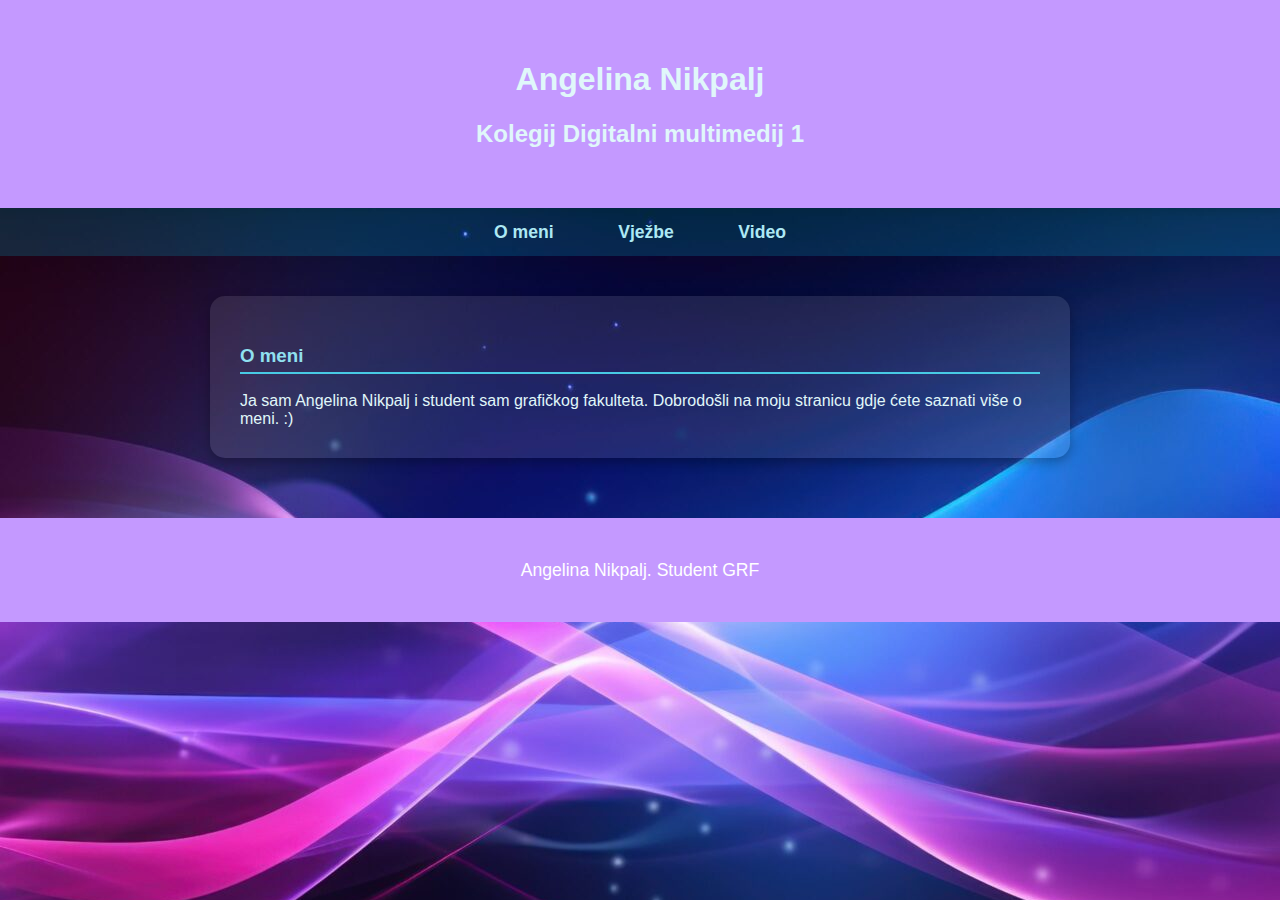
<file: index.html>
<!DOCTYPE html>
<html>
<head>
  <meta charset="UTF-8">
  <meta name="viewport" content="width=device-width, initial-scale=1.0">
  <title>Angelina Nikpalj - projektni zadatak 3</title>
  <link rel="stylesheet" href="stil.css"/>
 </head>
 <body>
  <header>
    <h1>Angelina Nikpalj</h1>
    <h2>Kolegij Digitalni multimedij 1</h2>
  </header>
  <nav>
    <ul>
      <li><a href="o_meni.html">O meni</a></li>
      <li><a href="vjezbe.html">Vježbe</a></li>
      <li><a href="video.html">Video</a></li>
    </ul>
  </nav>
  <section>
  <h3>O meni</h3>
  Ja sam Angelina Nikpalj i student sam grafičkog fakulteta.
  Dobrodošli na moju stranicu gdje ćete saznati više o meni. :)
  </section>
   <footer>
    <p> Angelina Nikpalj. Student GRF</p>
  </footer>
 </html>
</file>
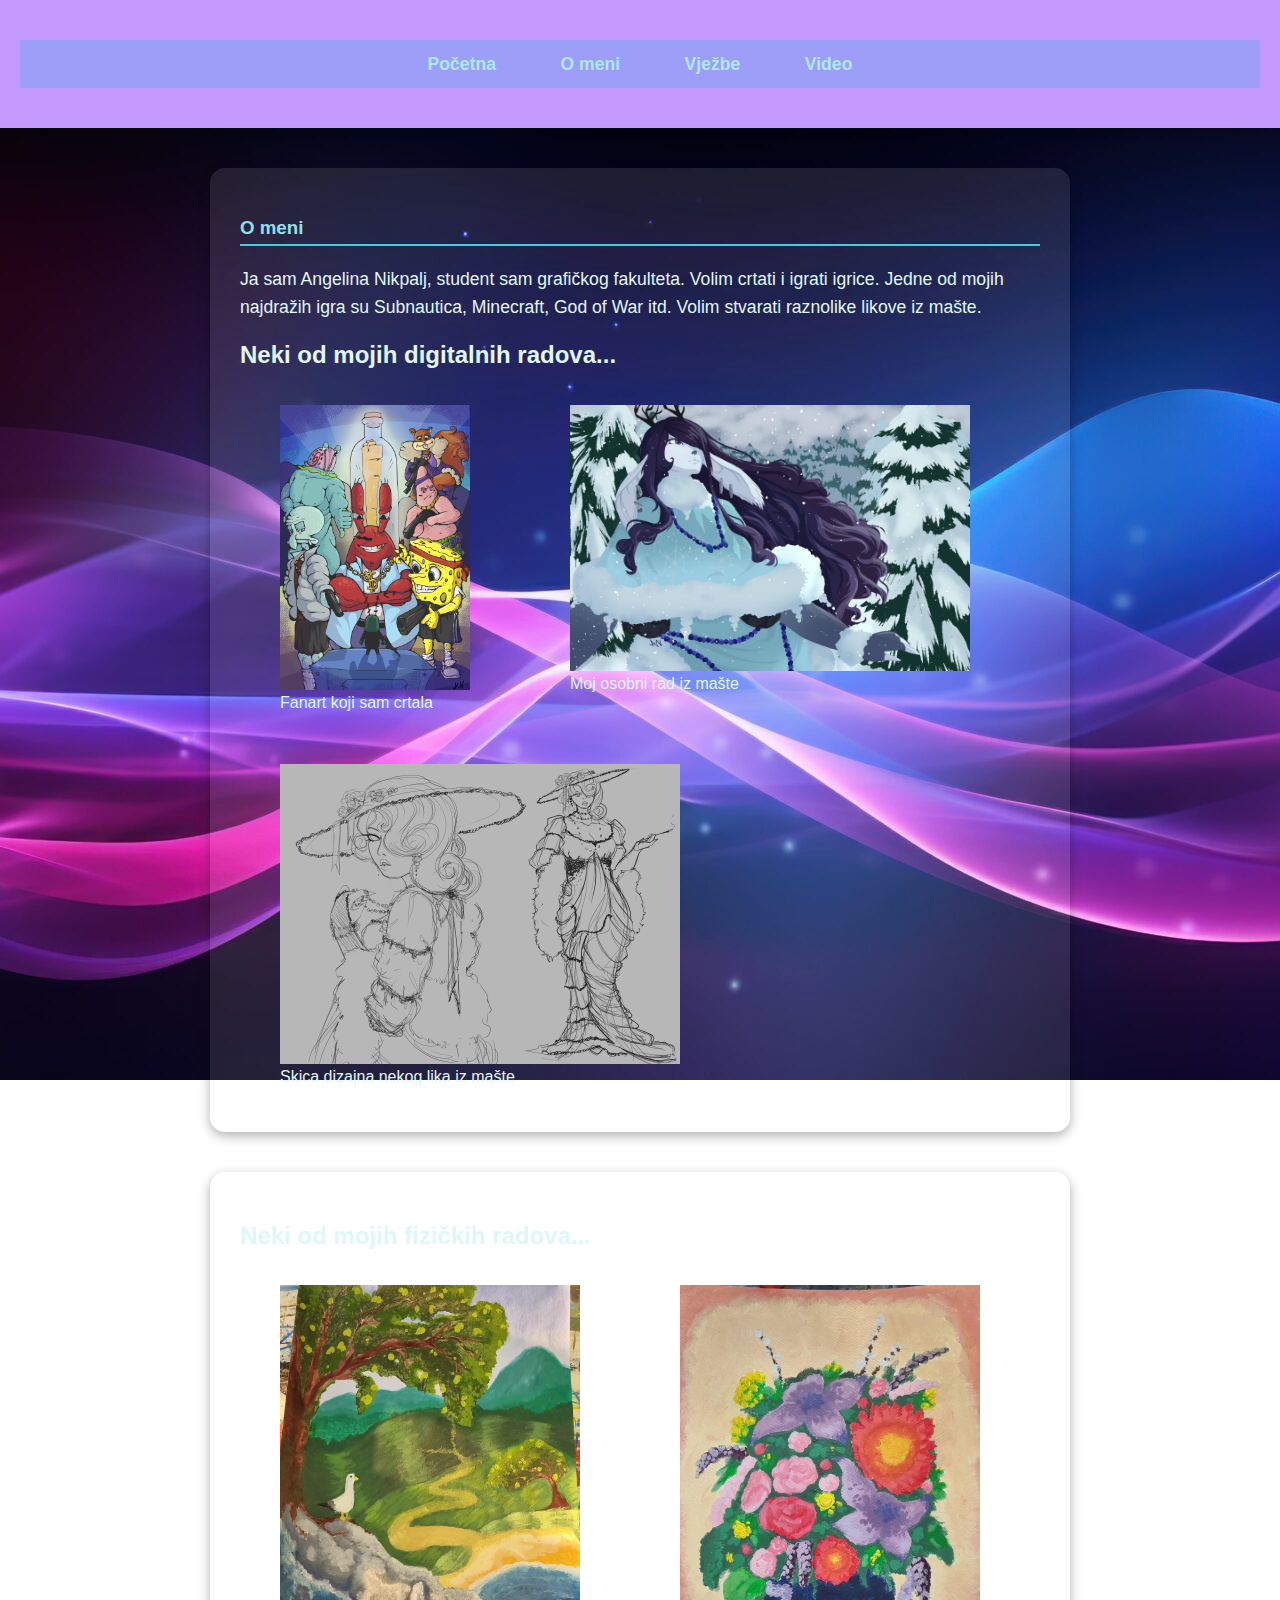
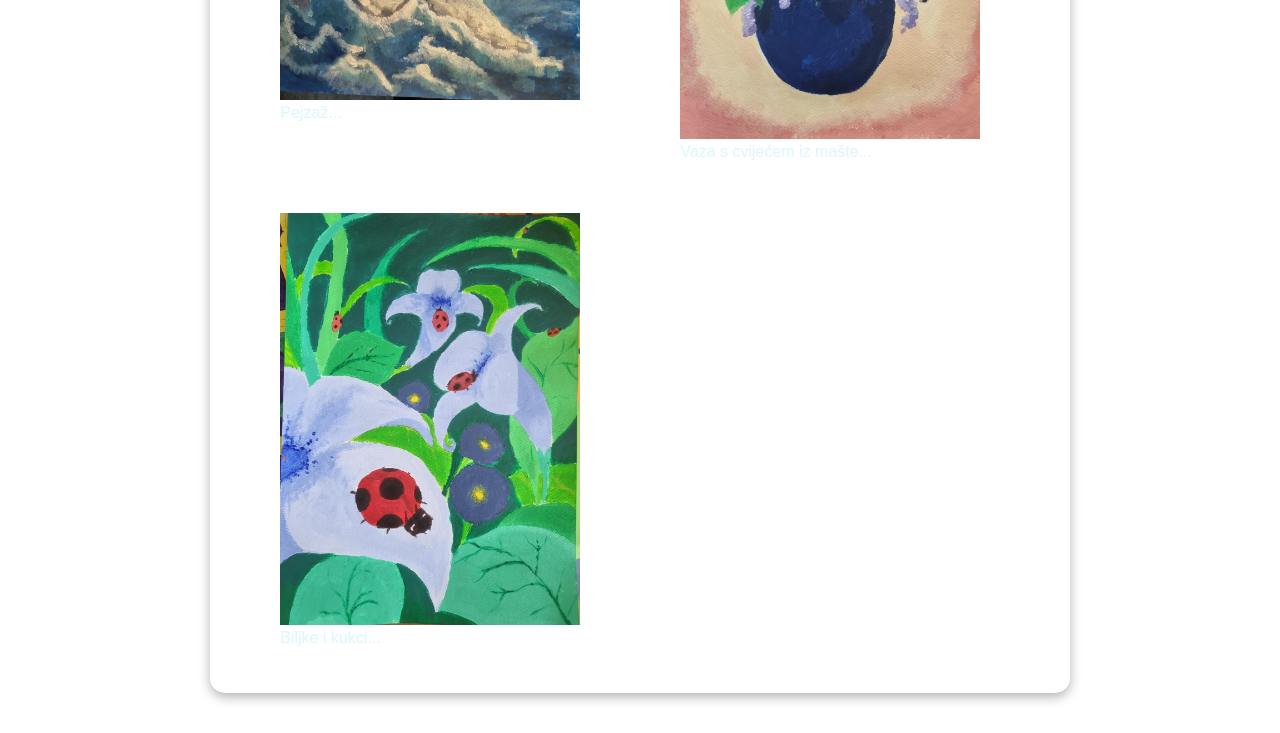
<file: o_meni.html>
<!DOCTYPE html>
<html>
<head>
  <meta charset="UTF-8">
  <meta name="viewport" content="width=device-width, initial-scale=1.0">
  <title>Angelina Nikpalj - projektni zadatak 3</title>
  <link rel="stylesheet" href="stil.css"/>
  <header>
   <nav>
    <ul>
	  <li><a href="index.html">Početna</a></li>
      <li><a href="o_meni.html">O meni</a></li>
      <li><a href="vjezbe.html">Vježbe</a></li>
      <li><a href="video.html">Video</a></li>
    </ul>
  </nav>
  </header>
  <section>
  <h3>O meni</h3>
  <p>Ja sam Angelina Nikpalj, student sam grafičkog fakulteta. Volim crtati i igrati igrice. Jedne od mojih najdražih igra su Subnautica, Minecraft, God of War itd.
  Volim stvarati raznolike likove iz mašte.</p>
  <h2>Neki od mojih digitalnih radova...</h2>
  <div style="display: flex; flex-wrap: wrap; gap: 20px; justify-content: justify;">
    <figure>
      <img src="Materijali/glorb_fanart_png.png" style="width: 190px;">
	  <figcaption>Fanart koji sam crtala</figcaption>
    </figure>
    <figure>
      <img src="Materijali/new oc2 art_png.png" style="width: 400px;">
	  <figcaption>Moj osobni rad iz mašte</figcaption>
    </figure>
    <figure>
      <img src="Materijali/baba human v2.png"  style="width: 400px;">
	  <figcaption>Skica dizajna nekog lika iz mašte</figcaption>
    </figure>
  </div>
  </section>
  <section> 
  <h2>Neki od mojih fizičkih radova...</h2>
  <div style="display: flex; flex-wrap: wrap; gap: 20px; justify-content: justify;">
    <figure>
      <img src="Materijali/slika1rad.jpeg" style="width: 300px;">
	  <figcaption>Pejzaž...</figcaption>
    </figure>
    <figure>
      <img src="Materijali/slika2rad.jpeg" style="width: 300px;">
	  <figcaption>Vaza s cvijećem iz mašte...</figcaption>
    </figure>
    <figure>
      <img src="Materijali/slika3rad.jpeg"  style="width: 300px;">
	  <figcaption>Biljke i kukci...</figcaption>
    </figure>
  </div></section>
</file>
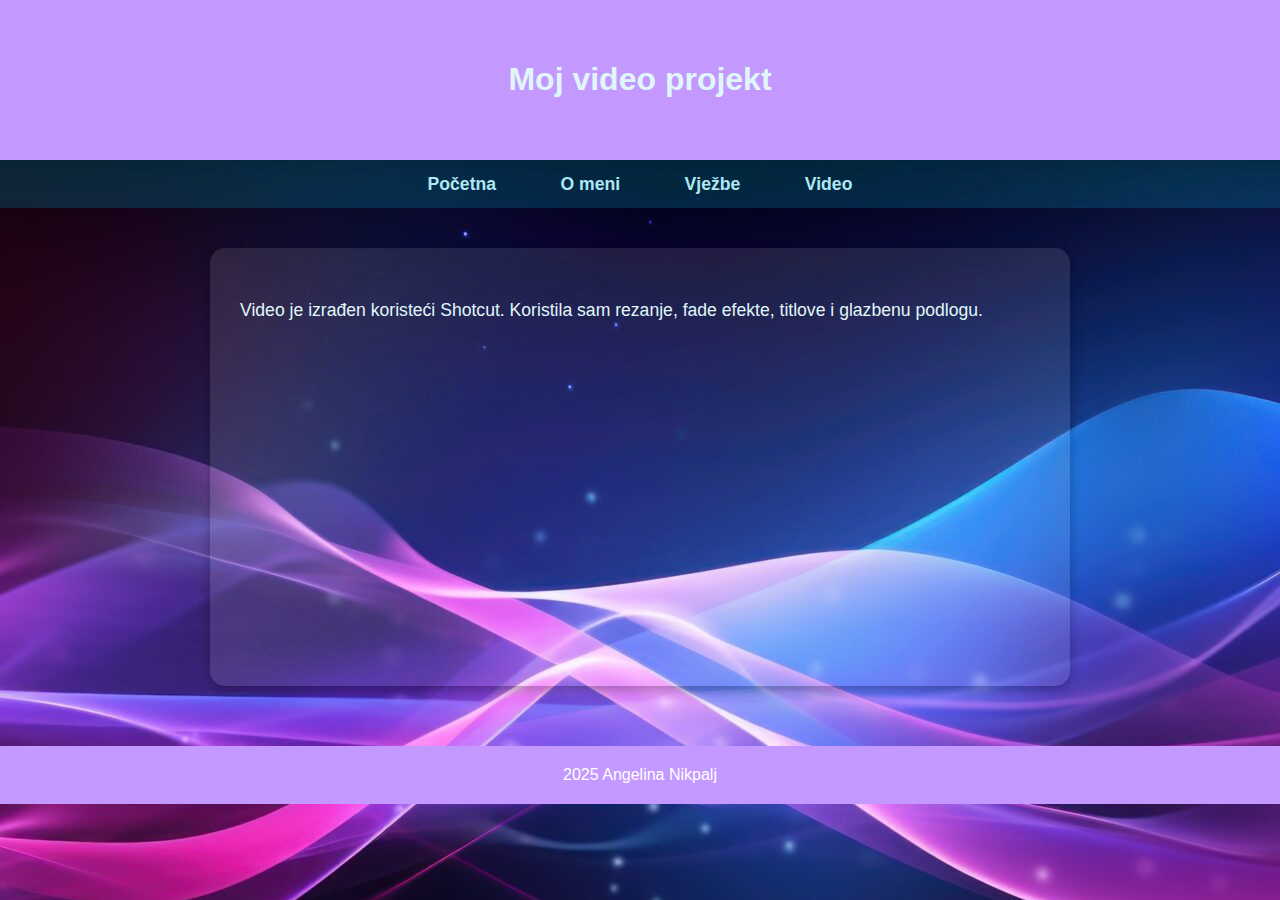
<file: video.html>
<!DOCTYPE html>
<html>
<head>
  <meta charset="UTF-8">
  <title>Video</title>
  <link rel="stylesheet" href="stil.css"/>
</head>
<body>
  <header>
    <h1>Moj video projekt</h1>
  </header>

  <nav>
    <ul>
      <li><a href="index.html">Početna</a></li>
      <li><a href="o_meni.html">O meni</a></li>
      <li><a href="vjezbe.html">Vježbe</a></li>
      <li><a href="video.html">Video</a></li>
    </ul>
  </nav>

  <main>
    <section>
      <p>Video je izrađen koristeći Shotcut. Koristila sam rezanje, fade efekte, titlove i glazbenu podlogu.</p>

      <iframe width="640" height="315"
       src="https://youtube.com/shorts/kwcYvIu5GHk?feature=share"
        style="display: block; margin: 0 auto;"
        title="YouTube video player" frameborder="0"
        allow="accelerometer; autoplay; clipboard-write; encrypted-media; gyroscope; picture-in-picture"
        allowfullscreen></iframe>
    </section>
  </main>

  <footer>
    2025 Angelina Nikpalj
  </footer>
</body>
</html>
</file>
<file: stil.css>
body {
      font-family: 'Segoe UI', Tahoma, Geneva, Verdana, sans-serif;
      background: linear-gradient(to bottom, #003f5c, #2f4b7c, #665191);
      margin: 0;
      padding: 0;
      color: #e0f7fa;
	  background-attachment: fixed;
	  background-image: url(Materijali/pozadina.webp);
	  background-repeat: no-repeat;
    }

    header {
      background:#c499ff;
      color: #fffff;
      padding: 40px 20px;
      text-align: center;
      box-shadow: 0 4px 8px rgba(0,0,0,0.2);
    }

    nav {
      background-color: rgba(0, 180, 216, 0.2);
      padding: 10px 0;
      text-align: center;
    }

    nav ul {
      list-style: none;
      margin: 0;
      padding: 0;
    }

    nav li {
      display: inline-block;
      margin: 0 20px;
    }

    nav a {
      text-decoration: none;
      color: #ade8f4;
      font-weight: bold;
      transition: all 0.3s ease;
      padding: 5px 10px;
      border-radius: 5px;
    }

    nav a:hover {
      background-color: #00b4d8;
      color: #03045e;
    }

    section {
      max-width: 800px;
      margin: 40px auto;
      padding: 30px;
      background-color: rgba(255, 255, 255, 0.1);
      border-radius: 15px;
      box-shadow: 0 4px 12px rgba(0, 0, 0, 0.3);
    }

    h3 {
      color: #90e0ef;
      border-bottom: 2px solid #48cae4;
      padding-bottom: 5px;
    }

    p, li {
      font-size: 1.1em;
      line-height: 1.6;
    }

    ul, ol {
      margin-left: 20px;
    }

    footer {
      text-align: center;
      padding: 20px;
      background-color: #c499ff;
      color: white;
      margin-top: 60px;
    }

    q {
      font-style: italic;
      color: #caf0f8;
    }
</file>
